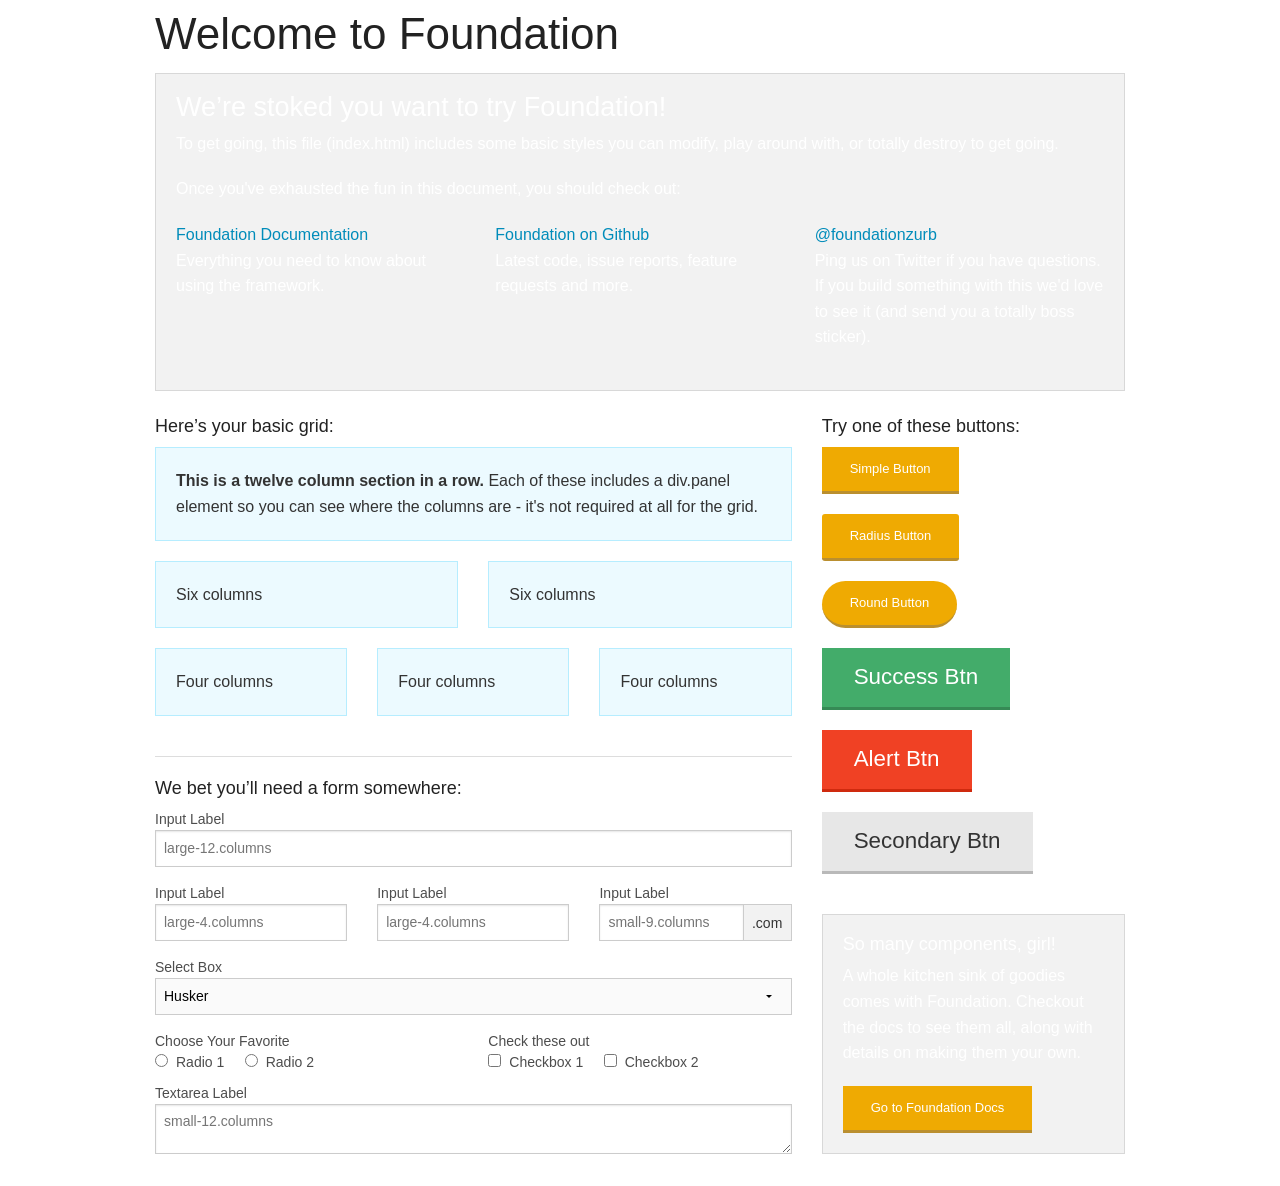
<file: foundation/index.html>
<!doctype html>
<html class="no-js" lang="en">
  <head>
    <meta charset="utf-8" />
    <meta name="viewport" content="width=device-width, initial-scale=1.0" />
    <title>Foundation | Welcome</title>
    <link rel="stylesheet" href="css/foundation.css" />
    <script src="js/vendor/modernizr.js"></script>
  </head>
  <body>
    
    <div class="row">
      <div class="small-7 columns">
        <h1>Welcome to Foundation</h1>
      </div>
    </div>
    
    <div class="row">
      <div class="large-12 columns">
      	<div class="panel">
	        <h3>We&rsquo;re stoked you want to try Foundation! </h3>
	        <p>To get going, this file (index.html) includes some basic styles you can modify, play around with, or totally destroy to get going.</p>
	        <p>Once you've exhausted the fun in this document, you should check out:</p>
	        <div class="row">
	        	<div class="large-4 medium-4 columns">
	    		<p><a href="http://foundation.zurb.com/docs">Foundation Documentation</a><br />Everything you need to know about using the framework.</p>
	    	</div>
	        	<div class="large-4 medium-4 columns">
	        		<p><a href="http://github.com/zurb/foundation">Foundation on Github</a><br />Latest code, issue reports, feature requests and more.</p>
	        	</div>
	        	<div class="large-4 medium-4 columns">
	        		<p><a href="http://twitter.com/foundationzurb">@foundationzurb</a><br />Ping us on Twitter if you have questions. If you build something with this we'd love to see it (and send you a totally boss sticker).</p>
	        	</div>        
					</div>
      	</div>
      </div>
    </div>

    <div class="row">
      <div class="large-8 medium-8 columns">
        <h5>Here&rsquo;s your basic grid:</h5>
        <!-- Grid Example -->

        <div class="row">
          <div class="large-12 columns">
            <div class="callout panel">
              <p><strong>This is a twelve column section in a row.</strong> Each of these includes a div.panel element so you can see where the columns are - it's not required at all for the grid.</p>
            </div>
          </div>
        </div>
        <div class="row">
          <div class="large-6 medium-6 columns">
            <div class="callout panel">
              <p>Six columns</p>
            </div>
          </div>
          <div class="large-6 medium-6 columns">
            <div class="callout panel">
              <p>Six columns</p>
            </div>
          </div>
        </div>
        <div class="row">
          <div class="large-4 medium-4 small-4 columns">
            <div class="callout panel">
              <p>Four columns</p>
            </div>
          </div>
          <div class="large-4 medium-4 small-4 columns">
            <div class="callout panel">
              <p>Four columns</p>
            </div>
          </div>
          <div class="large-4 medium-4 small-4 columns">
            <div class="callout panel">
              <p>Four columns</p>
            </div>
          </div>
        </div>
        
        <hr />
                
        <h5>We bet you&rsquo;ll need a form somewhere:</h5>
        <form>
				  <div class="row">
				    <div class="large-12 columns">
				      <label>Input Label</label>
				      <input type="text" placeholder="large-12.columns" />
				    </div>
				  </div>
				  <div class="row">
				    <div class="large-4 medium-4 columns">
				      <label>Input Label</label>
				      <input type="text" placeholder="large-4.columns" />
				    </div>
				    <div class="large-4 medium-4 columns">
				      <label>Input Label</label>
				      <input type="text" placeholder="large-4.columns" />
				    </div>
				    <div class="large-4 medium-4 columns">
				      <div class="row collapse">
				        <label>Input Label</label>
				        <div class="small-9 columns">
				          <input type="text" placeholder="small-9.columns" />
				        </div>
				        <div class="small-3 columns">
				          <span class="postfix">.com</span>
				        </div>
				      </div>
				    </div>
				  </div>
				  <div class="row">
				    <div class="large-12 columns">
				      <label>Select Box</label>
				      <select>
				        <option value="husker">Husker</option>
				        <option value="starbuck">Starbuck</option>
				        <option value="hotdog">Hot Dog</option>
				        <option value="apollo">Apollo</option>
				      </select>
				    </div>
				  </div>
				  <div class="row">
				    <div class="large-6 medium-6 columns">
				      <label>Choose Your Favorite</label>
				      <input type="radio" name="pokemon" value="Red" id="pokemonRed"><label for="pokemonRed">Radio 1</label>
				      <input type="radio" name="pokemon" value="Blue" id="pokemonBlue"><label for="pokemonBlue">Radio 2</label>
				    </div>
				    <div class="large-6 medium-6 columns">
				      <label>Check these out</label>
				      <input id="checkbox1" type="checkbox"><label for="checkbox1">Checkbox 1</label>
				      <input id="checkbox2" type="checkbox"><label for="checkbox2">Checkbox 2</label>
				    </div>
				  </div>
				  <div class="row">
				    <div class="large-12 columns">
				      <label>Textarea Label</label>
				      <textarea placeholder="small-12.columns"></textarea>
				    </div>
				  </div>
				</form>
      </div>     

      <div class="large-4 medium-4 columns">
			  <h5>Try one of these buttons:</h5>
			  <p><a href="#" class="small button">Simple Button</a><br/>
        <a href="#" class="small radius button">Radius Button</a><br/>
        <a href="#" class="small round button">Round Button</a><br/>            
        <a href="#" class="medium success button">Success Btn</a><br/>
        <a href="#" class="medium alert button">Alert Btn</a><br/>
        <a href="#" class="medium secondary button">Secondary Btn</a></p>           
				<div class="panel">
        	<h5>So many components, girl!</h5>
        	<p>A whole kitchen sink of goodies comes with Foundation. Checkout the docs to see them all, along with details on making them your own.</p>
        	<a href="http://foundation.zurb.com/docs/" class="small button">Go to Foundation Docs</a>          
        </div>
      </div>
    </div>
    
    <script src="js/vendor/jquery.js"></script>
    <script src="js/foundation.min.js"></script>
    <script>
      $(document).foundation();
    </script>
  </body>
</html>
</file>
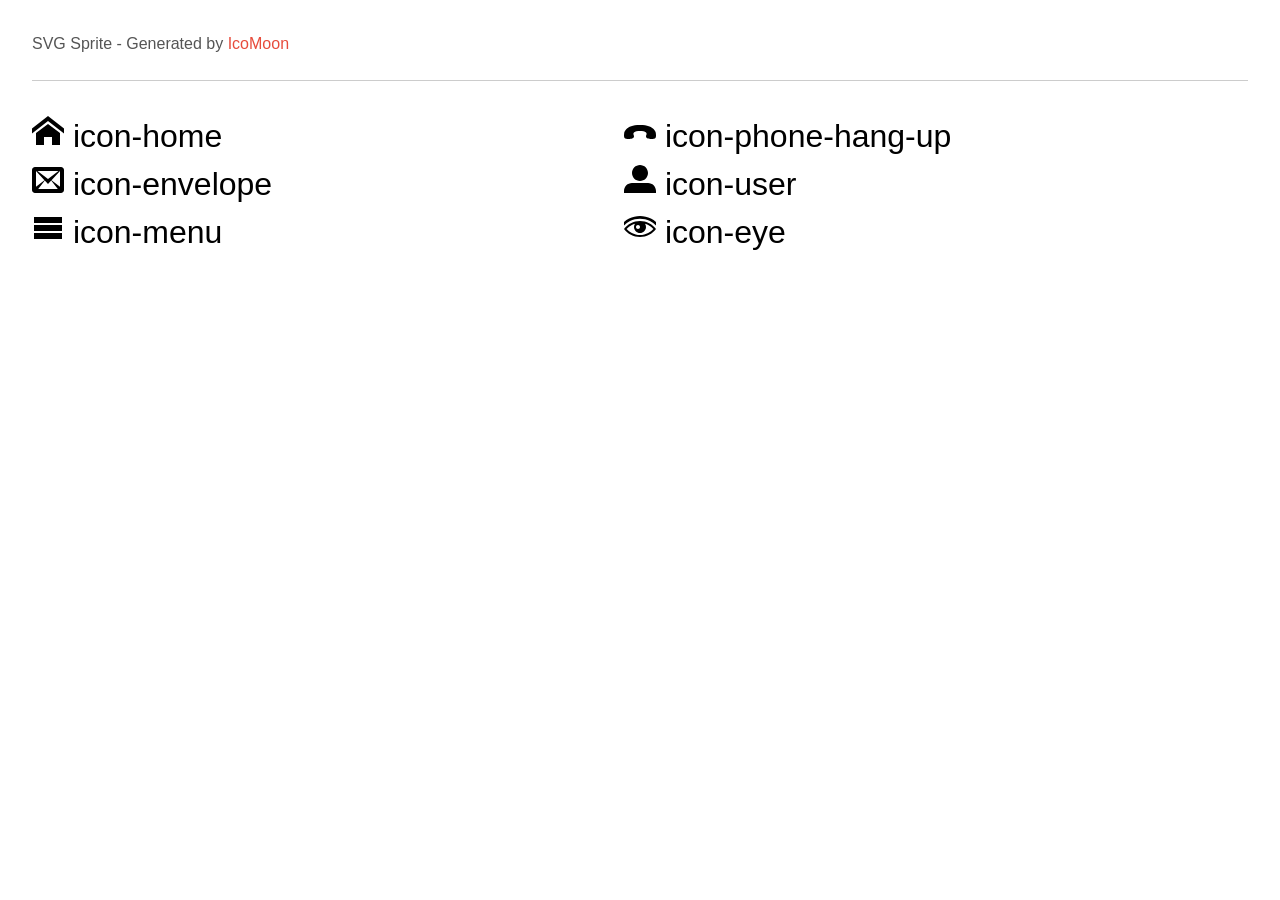
<file: fonts/IcoMoon-6-32px-#000000/sprites/sprites.html>
<!doctype html>
<html>
<head>
	<title>SVG Sprite</title>
	<meta charset="utf-8">
	<meta name="viewport" content="width=device-width">
	<link href="sprites.css" rel="stylesheet">
</head>
<style>
	body {
		font-family: sans-serif;
		color: #555;
		margin: 2em;
		line-height: 1.5;
	}
	a, a:visited {
		color: #e74c3c;
		text-decoration: none;
	}
	a:hover {
		box-shadow: 0 1px;
	}
	header {
		padding-bottom: .5em;
		margin-bottom: 2em;
		box-shadow: 0 1px #ccc;
	}
	.cell {
		float: left;
		margin-right: 1.5em;
		font-size: 2em;
		color: #000000;
		width: 17em;
		overflow: hidden;
	}
</style>
<body>
<svg display="none" version="1.1" xmlns="http://www.w3.org/2000/svg" xmlns:xlink="http://www.w3.org/1999/xlink" width="272" height="32" viewBox="0 0 272 32">
<defs>
<g id="icon-home">
	<path class="path1" d="M32 18.451l-16-12.42-16 12.42v-5.064l16-12.42 16 12.42zM28 18v12h-8v-8h-8v8h-8v-12l12-9z" />
</g>
<g id="icon-phone-hang-up">
	<path class="path1" d="M31.793 18c0.25 1.734 0.413 4.106-0.364 5.014-1.286 1.501-9.428 1.501-9.428-1.501 0-1.512 1.339-2.504 0.053-4.006-1.265-1.477-3.532-1.501-6.054-1.501-2.521 0-4.789 0.024-6.054 1.501-1.286 1.501 0.054 2.493 0.054 4.006 0 3.003-8.143 3.003-9.429 1.501-0.777-0.908-0.615-3.28-0.364-5.014 0.193-1.157 0.679-2.406 2.236-4 0-0 0-0 0-0 2.336-2.179 5.87-3.961 13.432-3.999v-0.001c0.042 0 0.083 0 0.125 0 0.042-0 0.083-0 0.125-0v0.001c7.562 0.038 11.096 1.82 13.432 3.999 0 0 0 0 0 0 1.557 1.594 2.043 2.842 2.236 4z" />
</g>
<g id="icon-envelope">
	<path class="path1" d="M29 4h-26c-1.65 0-3 1.35-3 3v20c0 1.65 1.35 3 3 3h26c1.65 0 3-1.35 3-3v-20c0-1.65-1.35-3-3-3zM12.461 17.199l-8.461 6.59v-15.676l8.461 9.086zM5.512 8h20.976l-10.488 7.875-10.488-7.875zM12.79 17.553l3.21 3.447 3.21-3.447 6.58 8.447h-19.579l6.58-8.447zM19.539 17.199l8.461-9.086v15.676l-8.461-6.59z" />
</g>
<g id="icon-user">
	<path class="path1" d="M8 10c0-4.418 3.582-8 8-8s8 3.582 8 8c0 4.418-3.582 8-8 8-4.418 0-8-3.582-8-8zM24 20h-16c-4.418 0-8 3.582-8 8v2h32v-2c0-4.418-3.582-8-8-8z" />
</g>
<g id="icon-menu">
	<path class="path1" d="M2 6h28v6h-28zM2 14h28v6h-28zM2 22h28v6h-28z" />
</g>
<g id="icon-eye">
	<path class="path1" d="M16 10c-6.543 0-12.351 3.142-16 8 3.649 4.858 9.457 8 16 8 6.543 0 12.351-3.142 16-8-3.649-4.858-9.457-8-16-8zM14 14c1.105 0 2 0.895 2 2s-0.895 2-2 2-2-0.895-2-2 0.895-2 2-2zM24.175 22.041c-1.239 0.633-2.552 1.121-3.901 1.449-1.39 0.339-2.828 0.51-4.274 0.51-1.446 0-2.884-0.172-4.274-0.51-1.35-0.329-2.662-0.816-3.901-1.449-1.969-1.006-3.757-2.388-5.239-4.041 1.482-1.653 3.269-3.034 5.239-4.041 1.011-0.516 2.070-0.936 3.159-1.251-0.621 0.945-0.983 2.076-0.983 3.292 0 3.314 2.686 6 6 6 3.314 0 6-2.686 6-6 0-1.216-0.362-2.347-0.983-3.292 1.089 0.316 2.148 0.735 3.159 1.251 1.969 1.006 3.757 2.388 5.239 4.041-1.482 1.653-3.269 3.034-5.239 4.041zM26.904 7.616c-3.398-1.736-7.066-2.616-10.904-2.616-3.838 0-7.506 0.88-10.904 2.616-1.837 0.938-3.554 2.122-5.096 3.502v3.413c1.729-1.83 3.772-3.367 6.006-4.509 3.113-1.591 6.476-2.397 9.994-2.397s6.881 0.807 9.994 2.397c2.234 1.142 4.277 2.679 6.006 4.509v-3.413c-1.542-1.38-3.26-2.564-5.096-3.502z" />
</g>
</defs></svg>
<header>
	<p>SVG Sprite - Generated by <a href="http://icomoon.io/app">IcoMoon</a></p>
</header>
<div class="cell">
	<svg class="icon icon-home" viewBox="0 0 32 32"><use xlink:href="#icon-home"></use></svg>
icon-home</div>
<div class="cell">
	<svg class="icon icon-phone-hang-up" viewBox="0 0 32 32"><use xlink:href="#icon-phone-hang-up"></use></svg>
icon-phone-hang-up</div>
<div class="cell">
	<svg class="icon icon-envelope" viewBox="0 0 32 32"><use xlink:href="#icon-envelope"></use></svg>
icon-envelope</div>
<div class="cell">
	<svg class="icon icon-user" viewBox="0 0 32 32"><use xlink:href="#icon-user"></use></svg>
icon-user</div>
<div class="cell">
	<svg class="icon icon-menu" viewBox="0 0 32 32"><use xlink:href="#icon-menu"></use></svg>
icon-menu</div>
<div class="cell">
	<svg class="icon icon-eye" viewBox="0 0 32 32"><use xlink:href="#icon-eye"></use></svg>
icon-eye</div>

</body>
</html>
</file>
<file: fonts/IcoMoon-6-32px-#000000/sprites/sprites.css>
.icon {
	display: inline-block;
	width: 32px;
	height: 32px;
	fill: #000000;
}
.icon-home {
	fill: #000000;
}
.icon-phone-hang-up {
	fill: #000000;
}
.icon-envelope {
	fill: #000000;
}
.icon-user {
	fill: #000000;
}
.icon-menu {
	fill: #000000;
}
.icon-eye {
	fill: #000000;
}
</file>
